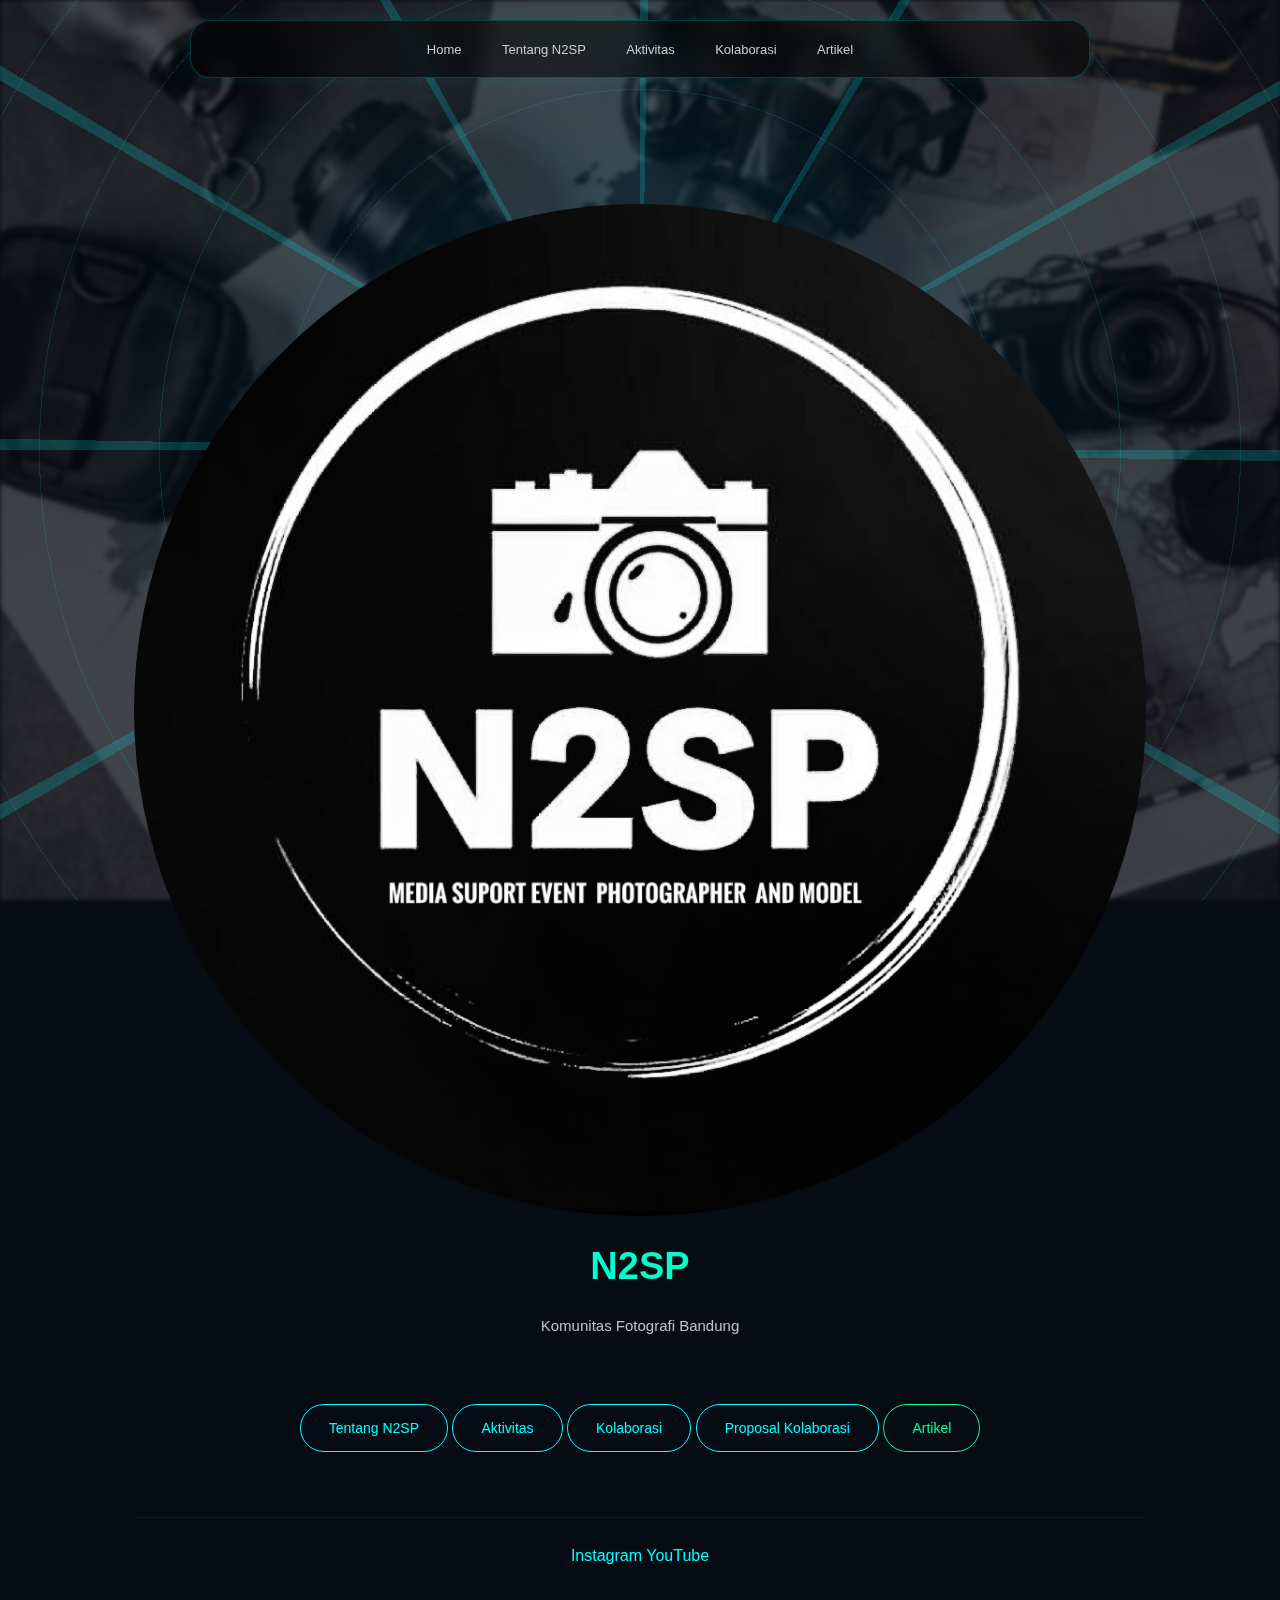
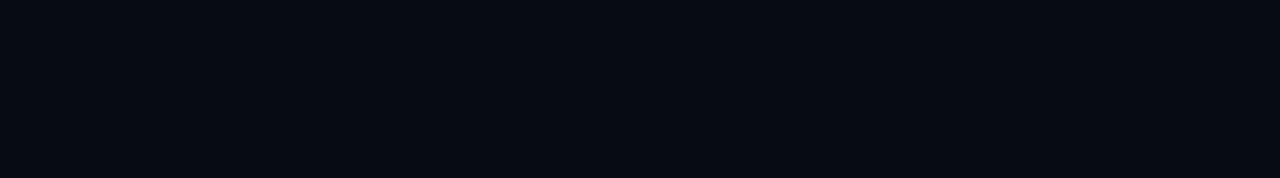
<file: index.html>
<!DOCTYPE html> 
<html lang="id">

<head>
  <meta charset="UTF-8">
  <title>N2SP — Komunitas Fotografi Bandung</title>

  <meta name="google-site-verification" content="9ckQz5nDIZ1jtiRay49oGATUlHLFXtthFuxeah1NHl8" />
  <meta name="description" content="N2SP adalah ruang observasi visual. Fotografi diperlakukan sebagai arsip untuk membaca ruang, waktu, dan aktivitas manusia.">
  <meta name="viewport" content="width=device-width, initial-scale=1.0">

  <link rel="canonical" href="https://n2sp-id.github.io/">
  <link rel="stylesheet" href="style.css">

</head>

<body>

<!-- NAVIGATION -->
<nav>
  <a href="index.html">Home</a>
  <a href="tentang.html">Tentang N2SP</a>
  <a href="aktifitas.html">Aktivitas</a>
  <a href="kolaborasi.html">Kolaborasi</a>
  <a href="artikel/index.html">Artikel</a>
</nav>

<!-- MAIN CONTAINER -->
<div class="container">

  <!-- HERO -->
  <div class="hero">

    <!-- GANTI class biar kena CSS -->
    <img src="logo-n2sp.png" alt="Logo N2SP" class="hero-img">

    <h1>N2SP</h1>

    <!-- tagline gak perlu class khusus, pakai p biasa -->
    <p>Komunitas Fotografi Bandung</p>

    <!-- BUTTON GROUP -->
    <div class="section">

      <a href="tentang.html" class="btn">Tentang N2SP</a>
      <a href="aktifitas.html" class="btn">Aktivitas</a>
      <a href="kolaborasi.html" class="btn">Kolaborasi</a>
      <a href="proposal-kolaborasi.html" class="btn">Proposal Kolaborasi</a>
      <a href="artikel/index.html" class="btn secondary">Artikel</a>

    </div>

    <!-- SOCIAL -->
    <div class="section">

      <a href="https://www.instagram.com/info_n2sp/" target="_blank">
        Instagram
      </a>

      <a href="https://www.youtube.com/@n2sp254" target="_blank">
        YouTube
      </a>

    </div>

  </div>

</div>

</body>
</html>
</file>
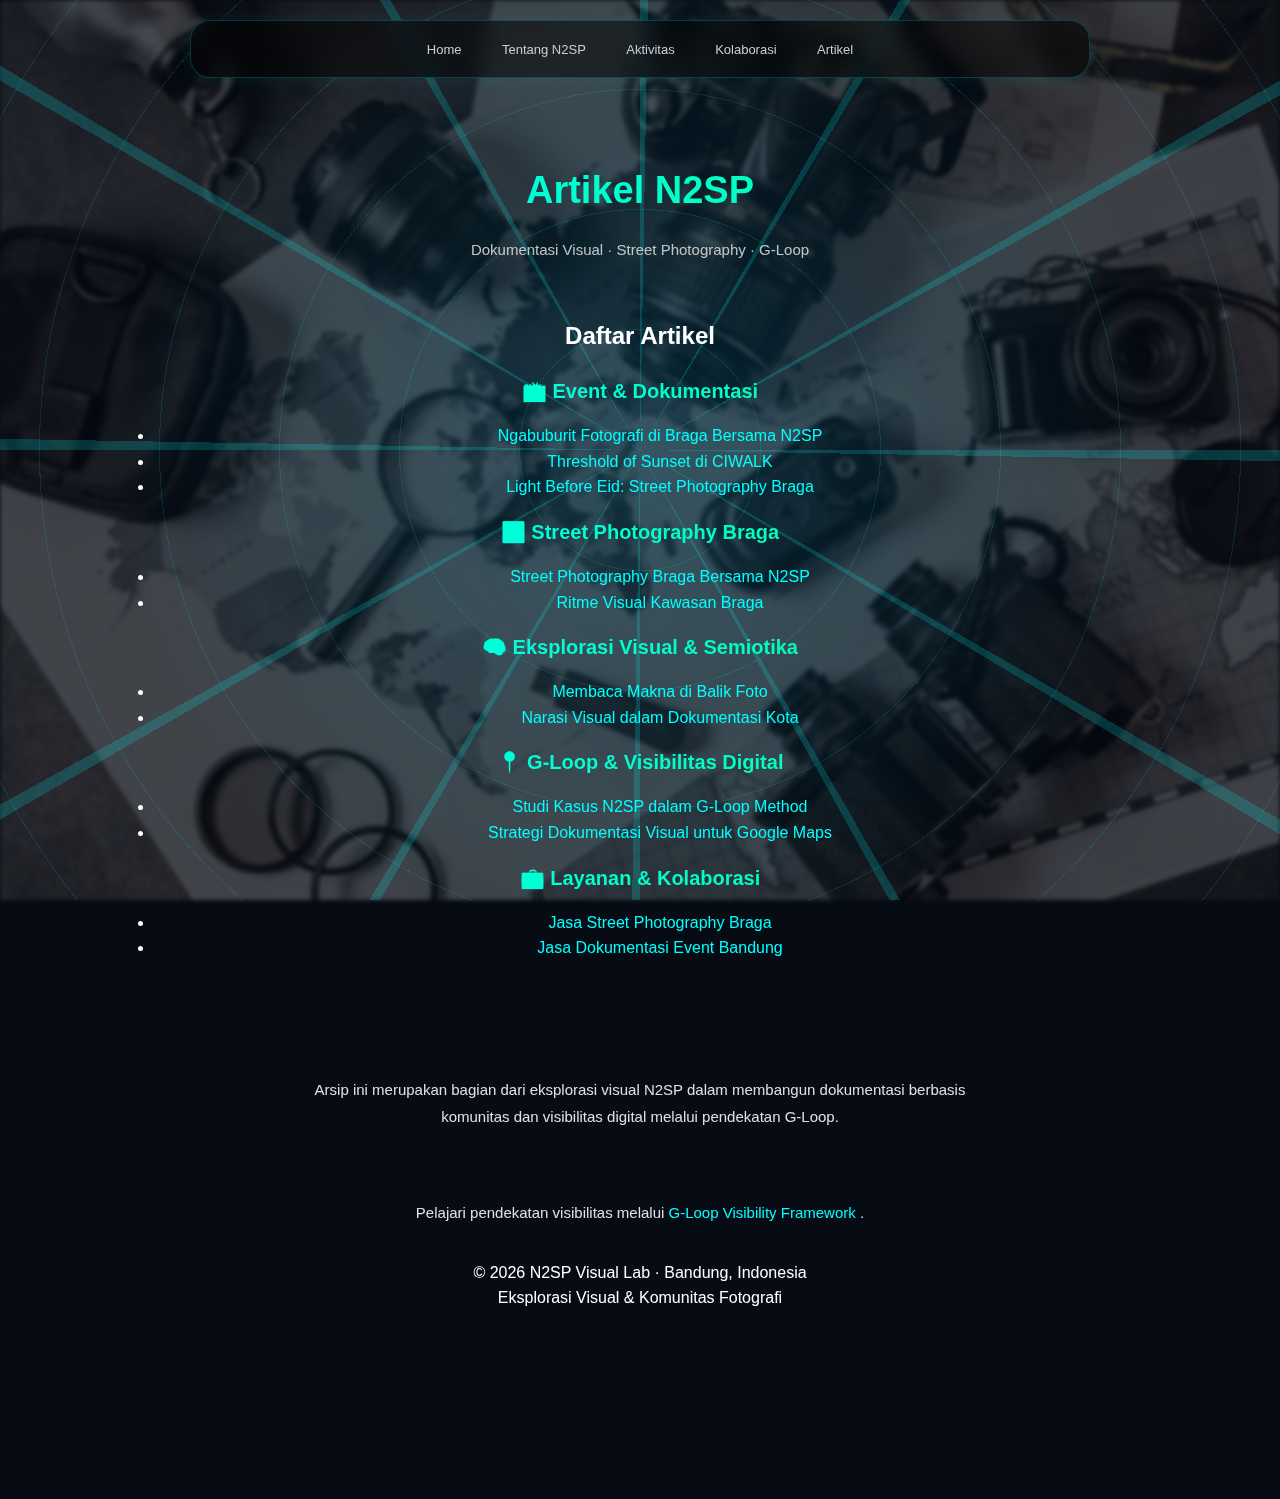
<file: artikel/index.html>
<!DOCTYPE html> 
<html lang="id">
<head>
<meta charset="UTF-8">

<title>Artikel N2SP | Dokumentasi & G-Loop</title>

<meta name="description" content="Arsip artikel N2SP Visual Lab berisi dokumentasi fotografi, event komunitas, street photography Braga, dan eksperimen visibilitas digital berbasis G-Loop.">
<meta name="viewport" content="width=device-width, initial-scale=1.0">
<meta name="robots" content="index, follow">

<link rel="canonical" href="https://n2sp-id.github.io/artikel/">

<link rel="icon" href="/favicon.png">
<link rel="stylesheet" href="/style.css">

<!-- Open Graph -->
<meta property="og:title" content="Arsip Artikel N2SP Visual Lab">
<meta property="og:description" content="Dokumentasi visual, event fotografi, dan eksplorasi visibilitas digital oleh N2SP.">
<meta property="og:type" content="website">
<meta property="og:url" content="https://n2sp-id.github.io/artikel/">

</head>

<body>

<nav>
  <a href="index.html">Home</a>
  <a href="tentang.html">Tentang N2SP</a>
  <a href="aktifitas.html">Aktivitas</a>
  <a href="kolaborasi.html">Kolaborasi</a>
  <a href="artikel/index.html">Artikel</a>
</nav>

<div class="hero">
<h1>Artikel N2SP</h1>
<p class="tagline">Dokumentasi Visual · Street Photography · G-Loop</p>
</div>

<section class="container">

<h2>Daftar Artikel</h2>

<h3>📸 Event & Dokumentasi</h3>
<ul>
  <li><a href="ngabuburit-fotografi-braga.html">Ngabuburit Fotografi di Braga Bersama N2SP</a></li>
  <li><a href="threshold-of-sunset-ciwalk.html">Threshold of Sunset di CIWALK</a></li>
  <li><a href="light-before-eid-braga.html">Light Before Eid: Street Photography Braga</a></li>
</ul>

<h3>🏙️ Street Photography Braga</h3>
<ul>
  <li><a href="street-photo-braga-n2sp.html">Street Photography Braga Bersama N2SP</a></li>
  <li><a href="ritme-visual-braga.html">Ritme Visual Kawasan Braga</a></li>
</ul>

<h3>🧠 Eksplorasi Visual & Semiotika</h3>
<ul>
  <li><a href="makna-di-balik-foto.html">Membaca Makna di Balik Foto</a></li>
  <li><a href="narasi-visual-kota.html">Narasi Visual dalam Dokumentasi Kota</a></li>
</ul>

<h3>📍 G-Loop & Visibilitas Digital</h3>
<ul>
  <li><a href="g-loop-n2sp-case-study.html">Studi Kasus N2SP dalam G-Loop Method</a></li>
  <li><a href="strategi-visual-google-maps.html">Strategi Dokumentasi Visual untuk Google Maps</a></li>
</ul>

<h3>💼 Layanan & Kolaborasi</h3>
<ul>
  <li><a href="jasa-street-photo-braga.html">Jasa Street Photography Braga</a></li>
  <li><a href="jasa-dokumentasi-event-bandung.html">Jasa Dokumentasi Event Bandung</a></li>
</ul>

<section class="container">

<!-- ENTITY SUPPORT -->
<section class="section container">
<p>
Arsip ini merupakan bagian dari eksplorasi visual N2SP dalam membangun dokumentasi berbasis komunitas dan visibilitas digital melalui pendekatan G-Loop.
</p>
</section>

<!-- INTERNAL LINK -->
<section class="container">
<p>
Pelajari pendekatan visibilitas melalui 
<a href="https://gunawansatyakusuma.my.id/g-loop-visibility.html" target="_blank">
G-Loop Visibility Framework
</a>.
</p>
</section>

<footer>
© 2026 N2SP Visual Lab · Bandung, Indonesia<br>
Eksplorasi Visual & Komunitas Fotografi
</footer>

</body>
</html>
</file>
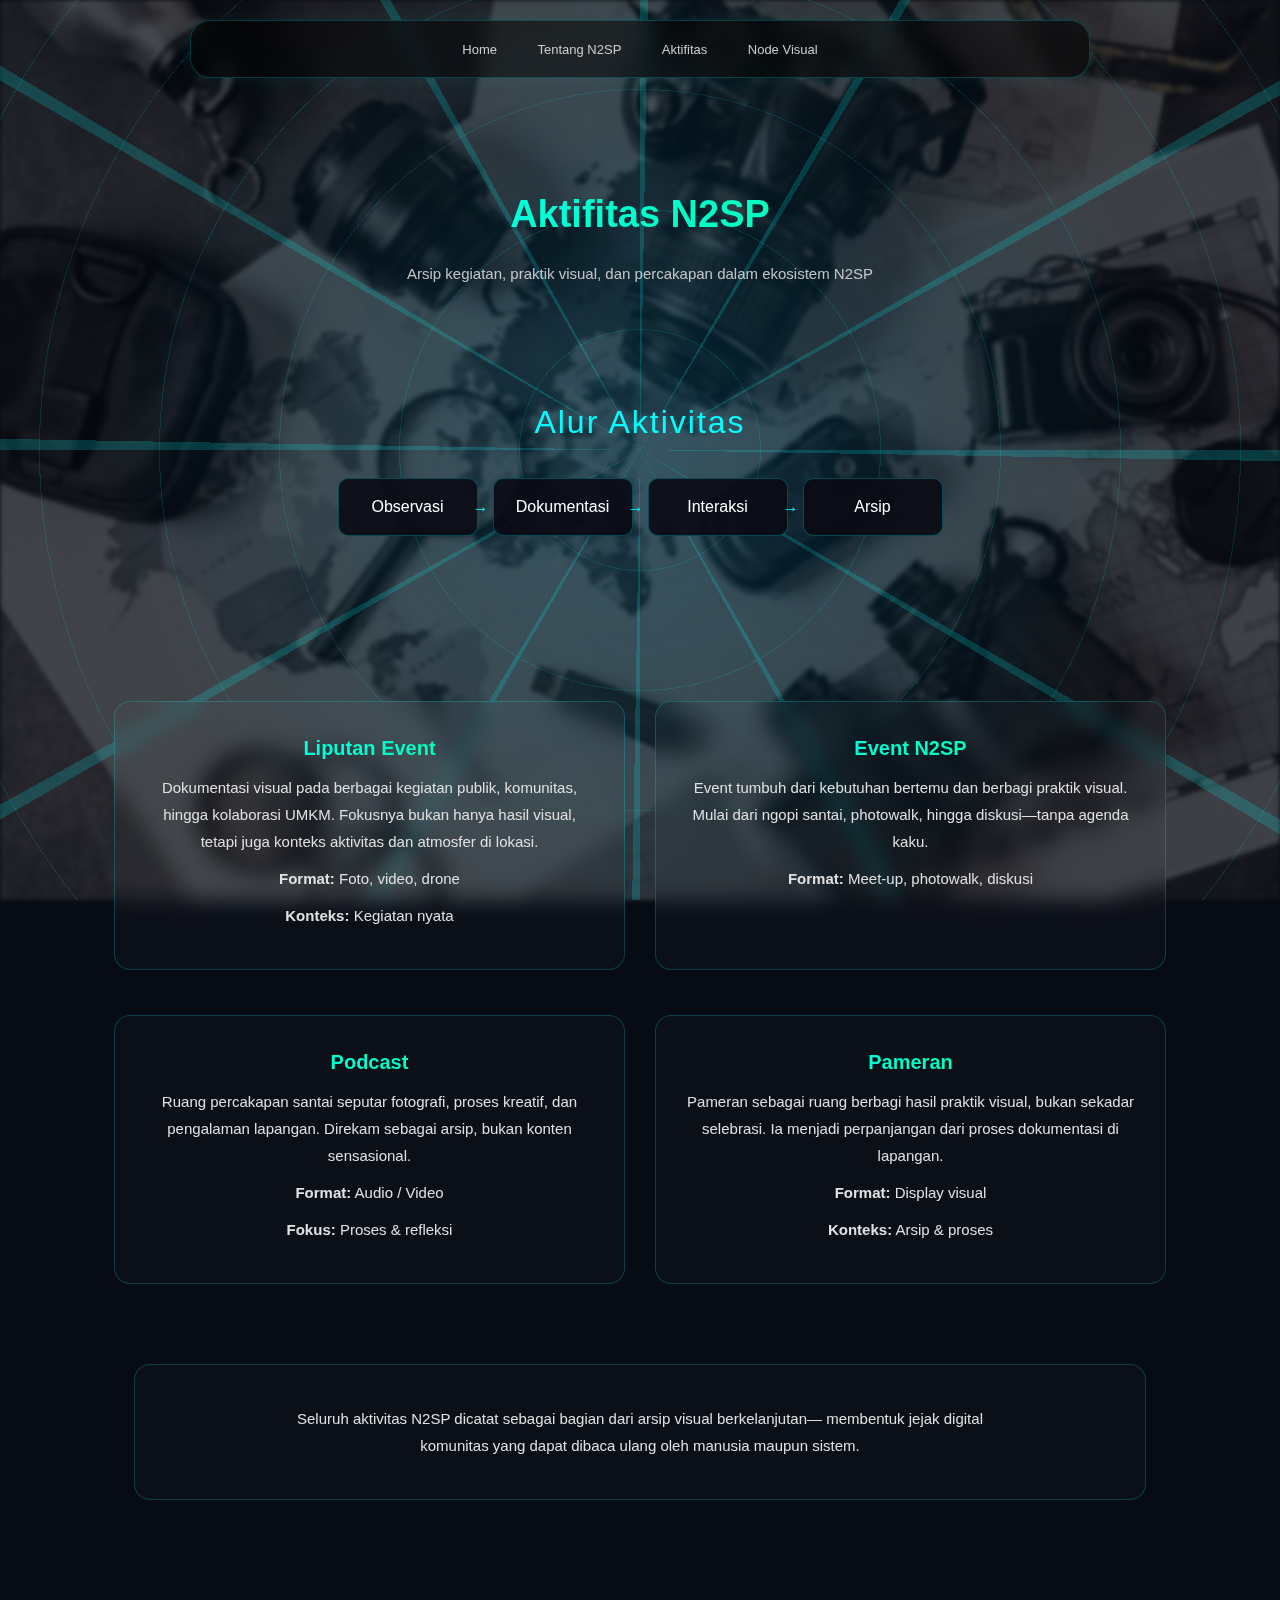
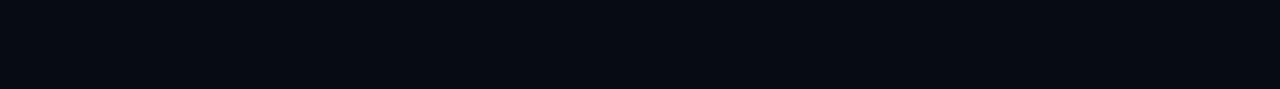
<file: aktifitas.html>
<!DOCTYPE html>
<html lang="id">
<head>
  <meta charset="UTF-8" />
  <meta name="viewport" content="width=device-width, initial-scale=1.0"/>
  <title>Aktifitas N2SP | Arsip Kegiatan & Praktik Visual</title>
  <link rel="stylesheet" href="style.css">
</head>

<body>

<!-- NAV -->
<nav>
  <a href="index.html">Home</a>
  <a href="tentang.html">Tentang N2SP</a>
  <a href="aktifitas.html">Aktifitas</a>
  <a href="node-visual/">Node Visual</a>
</nav>

<main class="container">

  <!-- HERO MINI -->
  <div class="hero">
    <h1>Aktifitas N2SP</h1>
    <p>Arsip kegiatan, praktik visual, dan percakapan dalam ekosistem N2SP</p>
  </div>

  <!-- FLOW (BIAR ADA CERITA 🔥) -->
  <div class="gloop-cinematic">

    <div class="gloop-title">Alur Aktivitas</div>

    <div class="gloop-flow">
      <div class="gloop-node">Observasi</div>
      <div class="gloop-node">Dokumentasi</div>
      <div class="gloop-node">Interaksi</div>
      <div class="gloop-node">Arsip</div>
    </div>

  </div>

  <!-- GRID AKTIVITAS -->
  <div class="grid-2">

    <!-- 1 -->
    <div class="card">
      <h3>Liputan Event</h3>
      <p>
        Dokumentasi visual pada berbagai kegiatan publik, komunitas, hingga
        kolaborasi UMKM. Fokusnya bukan hanya hasil visual, tetapi juga konteks
        aktivitas dan atmosfer di lokasi.
      </p>
      <p><strong>Format:</strong> Foto, video, drone</p>
      <p><strong>Konteks:</strong> Kegiatan nyata</p>
    </div>

    <!-- 2 -->
    <div class="card">
      <h3>Event N2SP</h3>
      <p>
        Event tumbuh dari kebutuhan bertemu dan berbagi praktik visual. Mulai dari
        ngopi santai, photowalk, hingga diskusi—tanpa agenda kaku.
      </p>
      <p><strong>Format:</strong> Meet-up, photowalk, diskusi</p>
    </div>

    <!-- 3 -->
    <div class="card">
      <h3>Podcast</h3>
      <p>
        Ruang percakapan santai seputar fotografi, proses kreatif, dan pengalaman
        lapangan. Direkam sebagai arsip, bukan konten sensasional.
      </p>
      <p><strong>Format:</strong> Audio / Video</p>
      <p><strong>Fokus:</strong> Proses & refleksi</p>
    </div>

    <!-- 4 -->
    <div class="card">
      <h3>Pameran</h3>
      <p>
        Pameran sebagai ruang berbagi hasil praktik visual, bukan sekadar selebrasi.
        Ia menjadi perpanjangan dari proses dokumentasi di lapangan.
      </p>
      <p><strong>Format:</strong> Display visual</p>
      <p><strong>Konteks:</strong> Arsip & proses</p>
    </div>

  </div>

  <!-- CLOSING -->
  <div class="section">

    <div class="card">
      <p>
        Seluruh aktivitas N2SP dicatat sebagai bagian dari arsip visual berkelanjutan—
        membentuk jejak digital komunitas yang dapat dibaca ulang oleh manusia maupun sistem.
      </p>
    </div>

  </div>

</main>

</body>
</html>
</file>
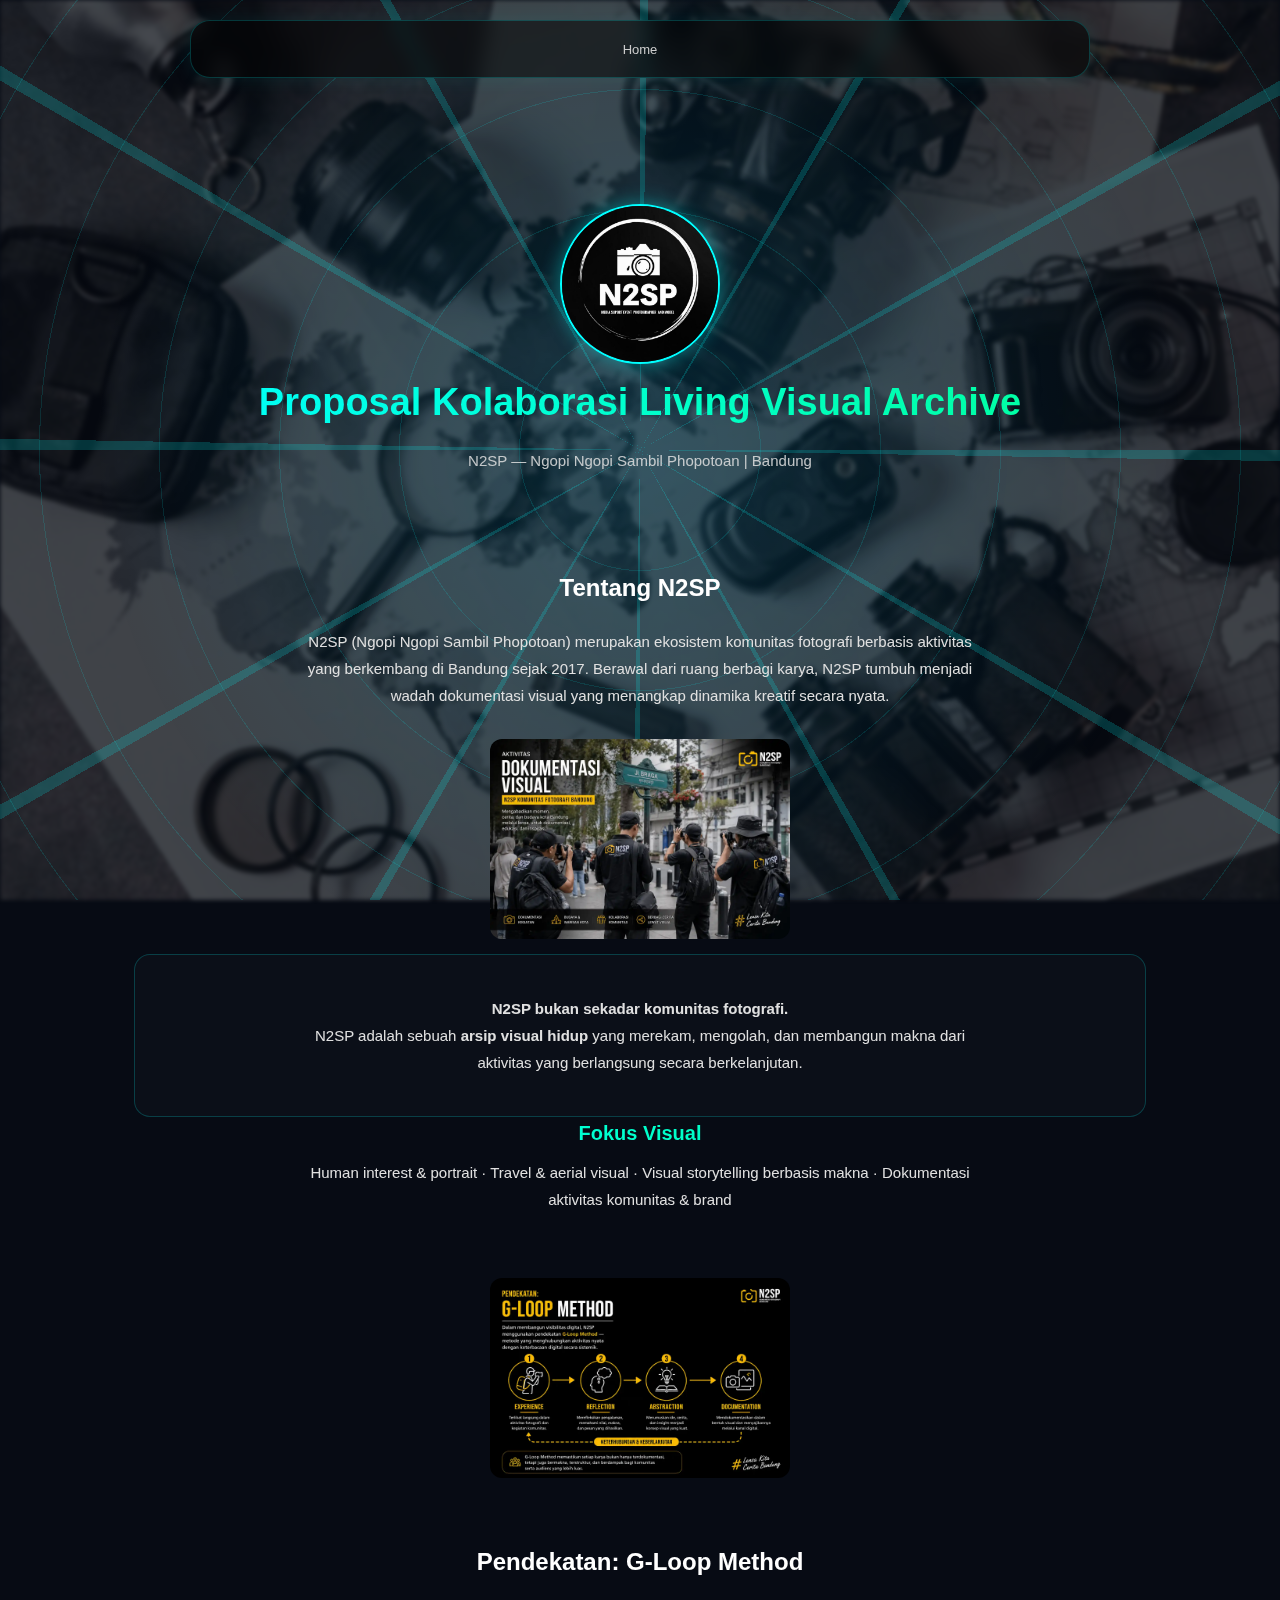
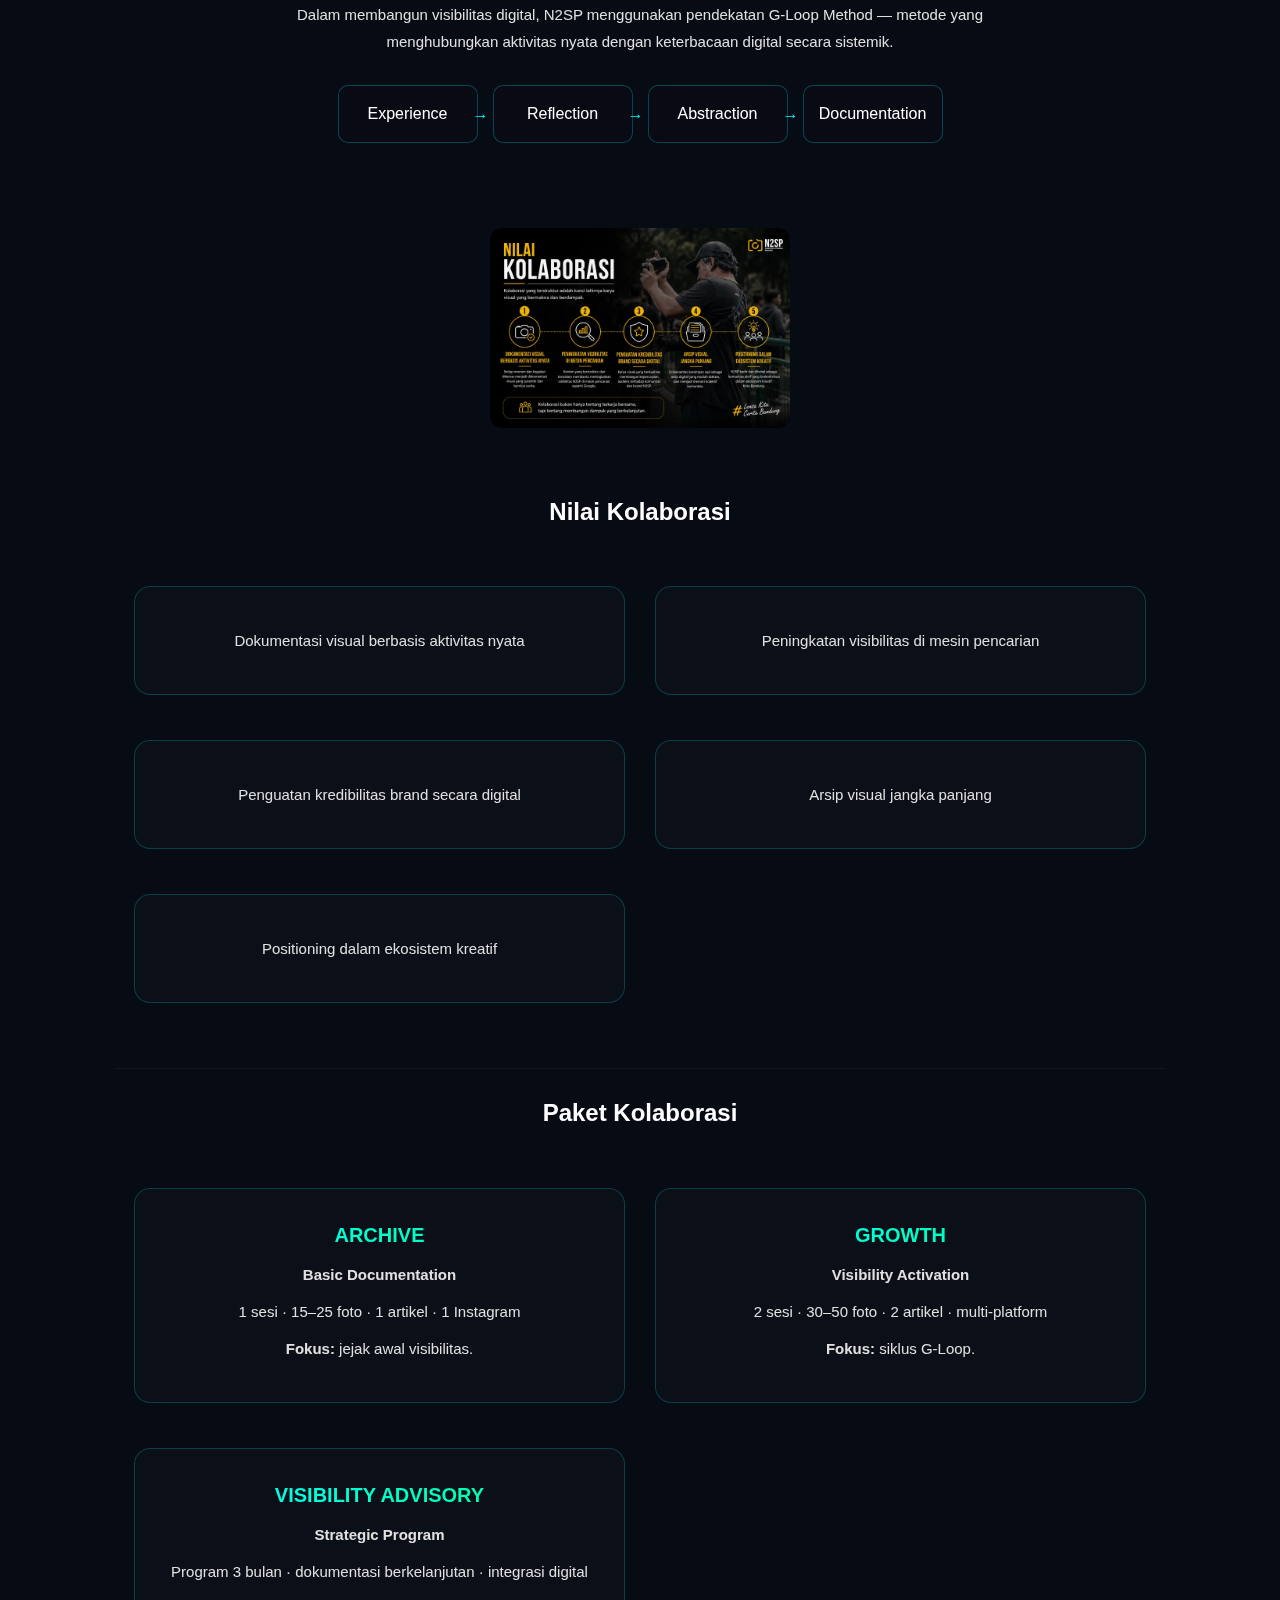
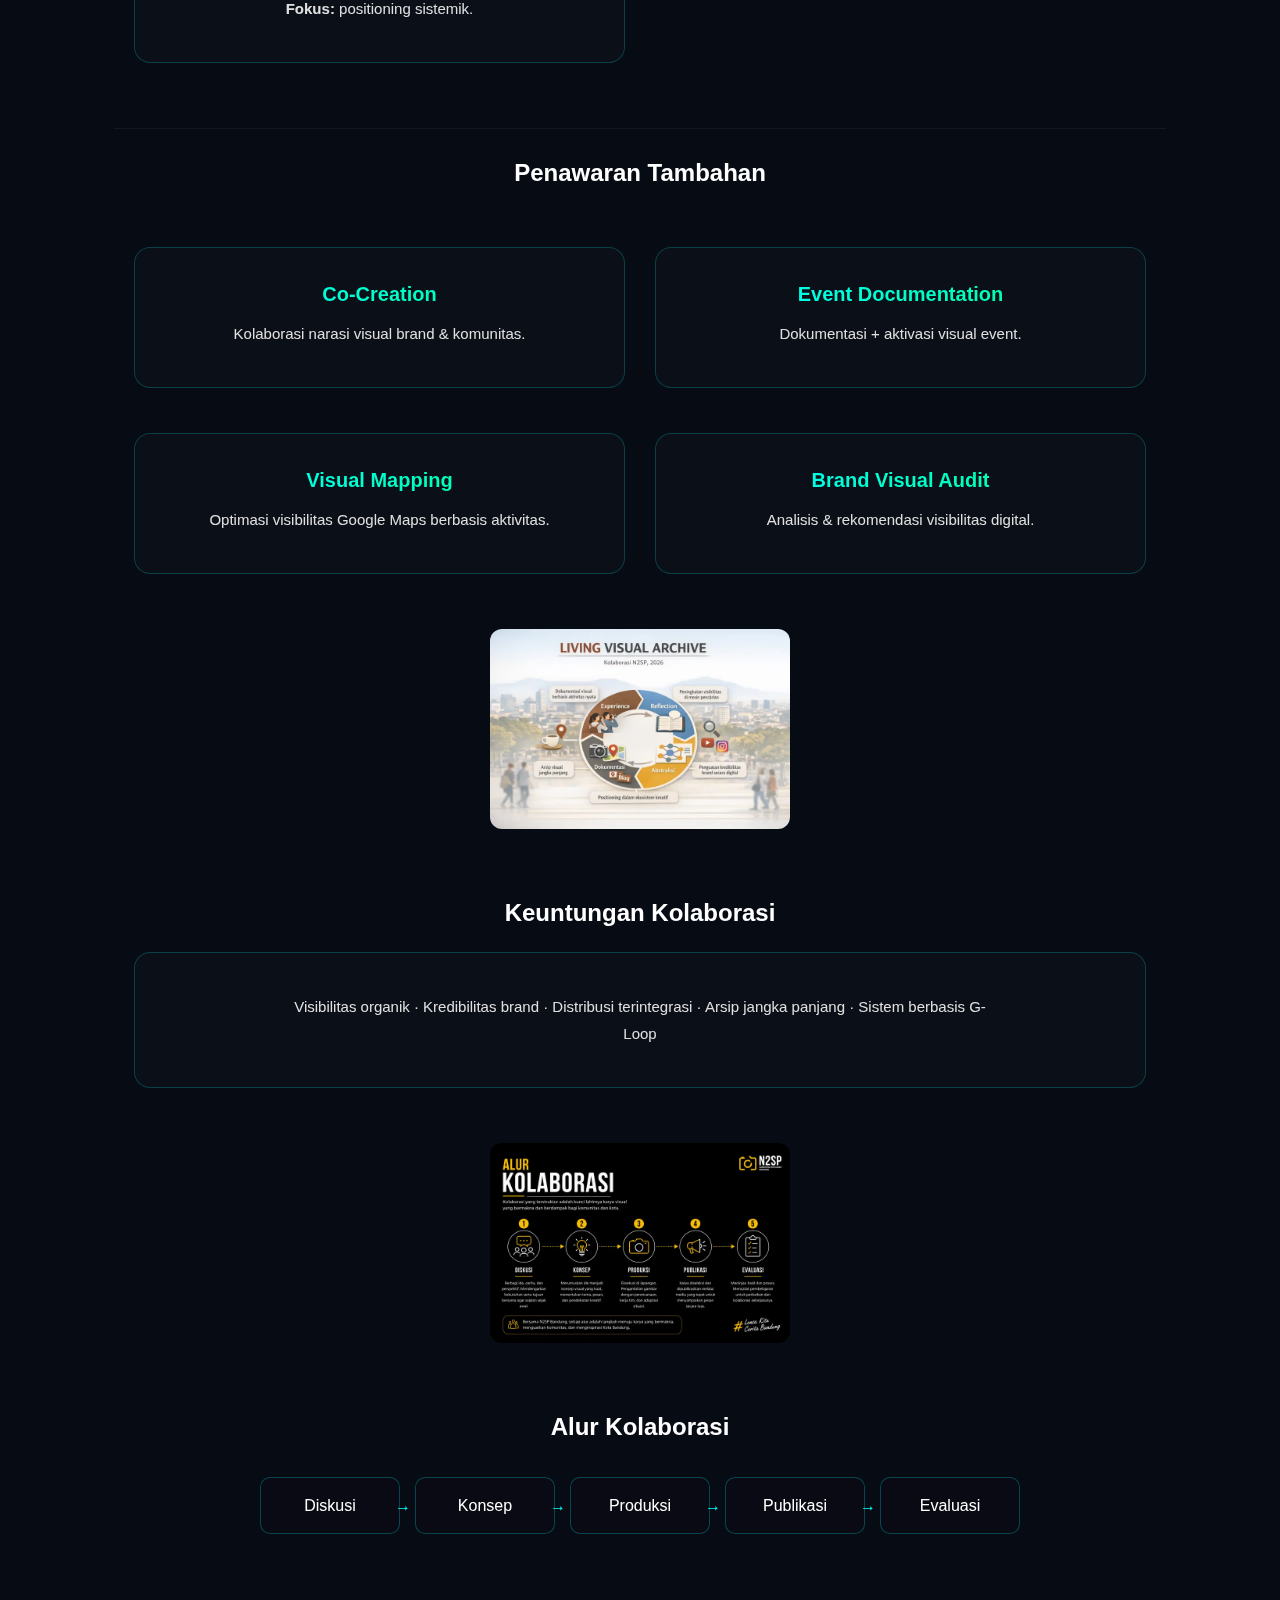
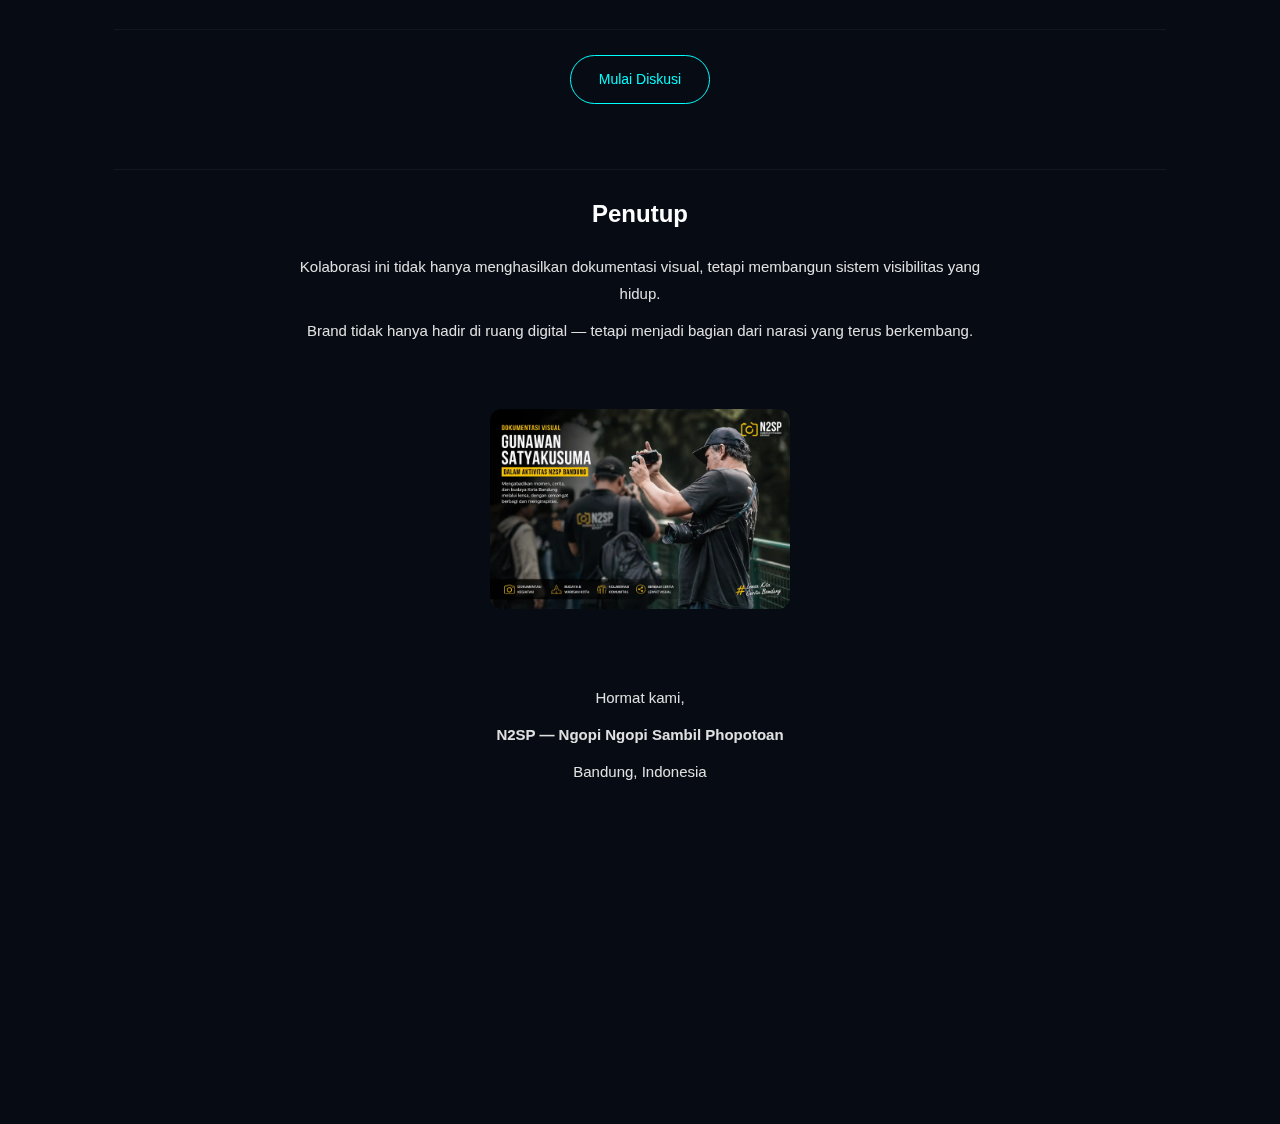
<file: proposal-kolaborasi.html>
<!DOCTYPE html>
<html lang="id">
<head>
  <meta charset="UTF-8">
  <meta name="viewport" content="width=device-width, initial-scale=1.0">

  <title>Proposal Kolaborasi | N2SP Visual Archive</title>
  <meta name="description" content="Proposal kolaborasi N2SP Bandung berbasis Living Visual Archive dan G-Loop Method untuk meningkatkan visibilitas dan kredibilitas brand.">

  <link rel="stylesheet" href="style.css">
</head>

<body>

<!-- NAV -->
<nav>
  <a href="index.html">Home</a>
</nav>

<div class="container bottom">

  <!-- HERO -->
  <section class="hero">
    <img src="logo-n2sp.png" alt="Logo N2SP Komunitas Fotografi Bandung" class="profile-img">

    <h1>Proposal Kolaborasi Living Visual Archive</h1>
    <p>N2SP — Ngopi Ngopi Sambil Phopotoan | Bandung</p>
  </section>
  
  <!-- TENTANG -->
  <section class="section">
    <h2>Tentang N2SP</h2>

    <p>
      N2SP (Ngopi Ngopi Sambil Phopotoan) merupakan ekosistem komunitas fotografi berbasis aktivitas 
      yang berkembang di Bandung sejak 2017. Berawal dari ruang berbagi karya, N2SP tumbuh menjadi 
      wadah dokumentasi visual yang menangkap dinamika kreatif secara nyata.
    </p>

 <img src="/assets/aktivitas-n2sp-bandung.webp" alt="Aktivitas N2SP Bandung" class="content-img"> 
    
    <div class="card">
      <p>
        <strong>N2SP bukan sekadar komunitas fotografi.</strong><br>
        N2SP adalah sebuah <strong>arsip visual hidup</strong> yang merekam, mengolah, dan membangun makna 
        dari aktivitas yang berlangsung secara berkelanjutan.
      </p>
    </div>

    <h3>Fokus Visual</h3>
    <p>
      Human interest & portrait · Travel & aerial visual · Visual storytelling berbasis makna · 
      Dokumentasi aktivitas komunitas & brand
    </p>
  </section>
  
  <img src="/assets/pendekatan-gloop-method-n2sp.webp" alt="Logo N2SP" class="content-img"> 
 
  <!-- GLOOP -->
  <section class="section">
    <h2>Pendekatan: G-Loop Method</h2>

    <p>
      Dalam membangun visibilitas digital, N2SP menggunakan pendekatan G-Loop Method — 
      metode yang menghubungkan aktivitas nyata dengan keterbacaan digital secara sistemik.
    </p>

    <div class="gloop-flow">
      <div class="gloop-node">Experience</div>
      <div class="gloop-node">Reflection</div>
      <div class="gloop-node">Abstraction</div>
      <div class="gloop-node">Documentation</div>
    </div>
  </section>

<img src="/assets/nilai-kolaborasi-dengan-n2sp.webp" alt="Gunawan Satyakusuma" class="content-img"> 
  
  <!-- NILAI -->
  <section class="section">
    <h2>Nilai Kolaborasi</h2>

    <div class="grid-2">
      <div class="card"><p>Dokumentasi visual berbasis aktivitas nyata</p></div>
      <div class="card"><p>Peningkatan visibilitas di mesin pencarian</p></div>
      <div class="card"><p>Penguatan kredibilitas brand secara digital</p></div>
      <div class="card"><p>Arsip visual jangka panjang</p></div>
      <div class="card"><p>Positioning dalam ekosistem kreatif</p></div>
    </div>
  </section>

  <!-- PAKET -->
  <section class="section">
    <h2>Paket Kolaborasi</h2>

    <div class="grid-2">

      <div class="card">
        <h3>ARCHIVE</h3>
        <p><strong>Basic Documentation</strong></p>
        <p>1 sesi · 15–25 foto · 1 artikel · 1 Instagram</p>
        <p><strong>Fokus:</strong> jejak awal visibilitas.</p>
      </div>

      <div class="card">
        <h3>GROWTH</h3>
        <p><strong>Visibility Activation</strong></p>
        <p>2 sesi · 30–50 foto · 2 artikel · multi-platform</p>
        <p><strong>Fokus:</strong> siklus G-Loop.</p>
      </div>

      <div class="card">
        <h3>VISIBILITY ADVISORY</h3>
        <p><strong>Strategic Program</strong></p>
        <p>Program 3 bulan · dokumentasi berkelanjutan · integrasi digital</p>
        <p><strong>Fokus:</strong> positioning sistemik.</p>
      </div>

    </div>
  </section>

  <!-- TAMBAHAN -->
  <section class="section">
    <h2>Penawaran Tambahan</h2>

    <div class="grid-2">

      <div class="card">
        <h3>Co-Creation</h3>
        <p>Kolaborasi narasi visual brand & komunitas.</p>
      </div>

      <div class="card">
        <h3>Event Documentation</h3>
        <p>Dokumentasi + aktivasi visual event.</p>
      </div>

      <div class="card">
        <h3>Visual Mapping</h3>
        <p>Optimasi visibilitas Google Maps berbasis aktivitas.</p>
      </div>

      <div class="card">
        <h3>Brand Visual Audit</h3>
        <p>Analisis & rekomendasi visibilitas digital.</p>
      </div>

    </div>
  </section>
  
<img src="/assets/proposal3.webp" alt="Logo N2SP" class="content-img"> 
  
  <!-- KEUNTUNGAN -->
  <section class="section">
    <h2>Keuntungan Kolaborasi</h2>

    <div class="card">
      <p>
        Visibilitas organik · Kredibilitas brand · Distribusi terintegrasi · 
        Arsip jangka panjang · Sistem berbasis G-Loop
      </p>
    </div>
  </section>

<img src="/assets/alur-kolaborasi-n2sp.webp" alt="Alur Kolaborasi N2SP" class="content-img"> 
  
  <!-- ALUR -->
  <section class="section">
    <h2>Alur Kolaborasi</h2>

    <div class="gloop-flow">
      <div class="gloop-node">Diskusi</div>
      <div class="gloop-node">Konsep</div>
      <div class="gloop-node">Produksi</div>
      <div class="gloop-node">Publikasi</div>
      <div class="gloop-node">Evaluasi</div>
    </div>
  </section>

  <!-- CTA -->
  <section class="section">
    <a href="https://wa.me/6285174223650" class="btn">Mulai Diskusi</a>
  </section>

  <!-- PENUTUP -->
  <section class="section">
    <h2>Penutup</h2>

    <p>
      Kolaborasi ini tidak hanya menghasilkan dokumentasi visual, tetapi membangun sistem visibilitas yang hidup.
    </p>

    <p>
      Brand tidak hanya hadir di ruang digital — tetapi menjadi bagian dari narasi yang terus berkembang.
    </p>
  </section>

 <img src="/assets/gunawan-satyakusuma-n2sp.webp" alt="Gunawan Satyakusuma" class="content-img"> 
  
  <!-- FOOTER -->
  <section class="section">
    <p>Hormat kami,</p>
    <p><strong>N2SP — Ngopi Ngopi Sambil Phopotoan</strong></p>
    <p>Bandung, Indonesia</p>
  </section>

</div>

</body>
</html>
</file>
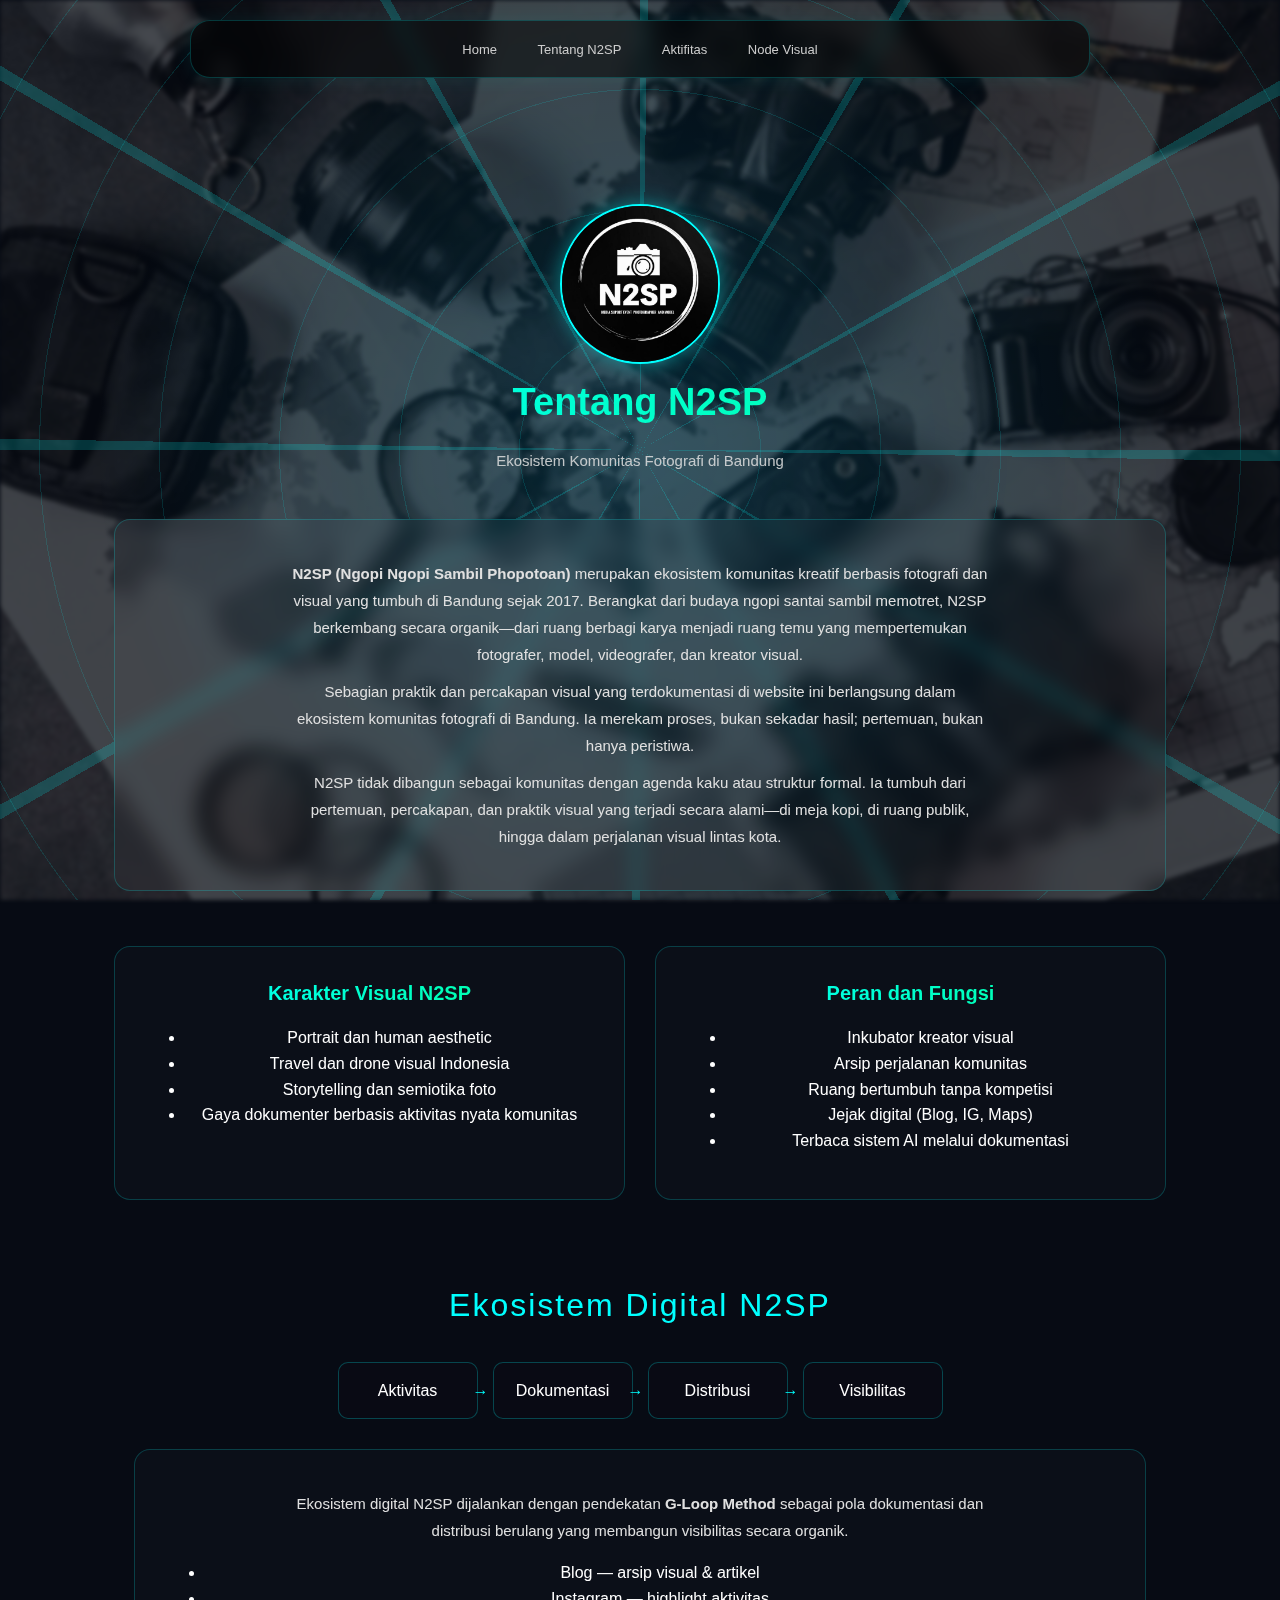
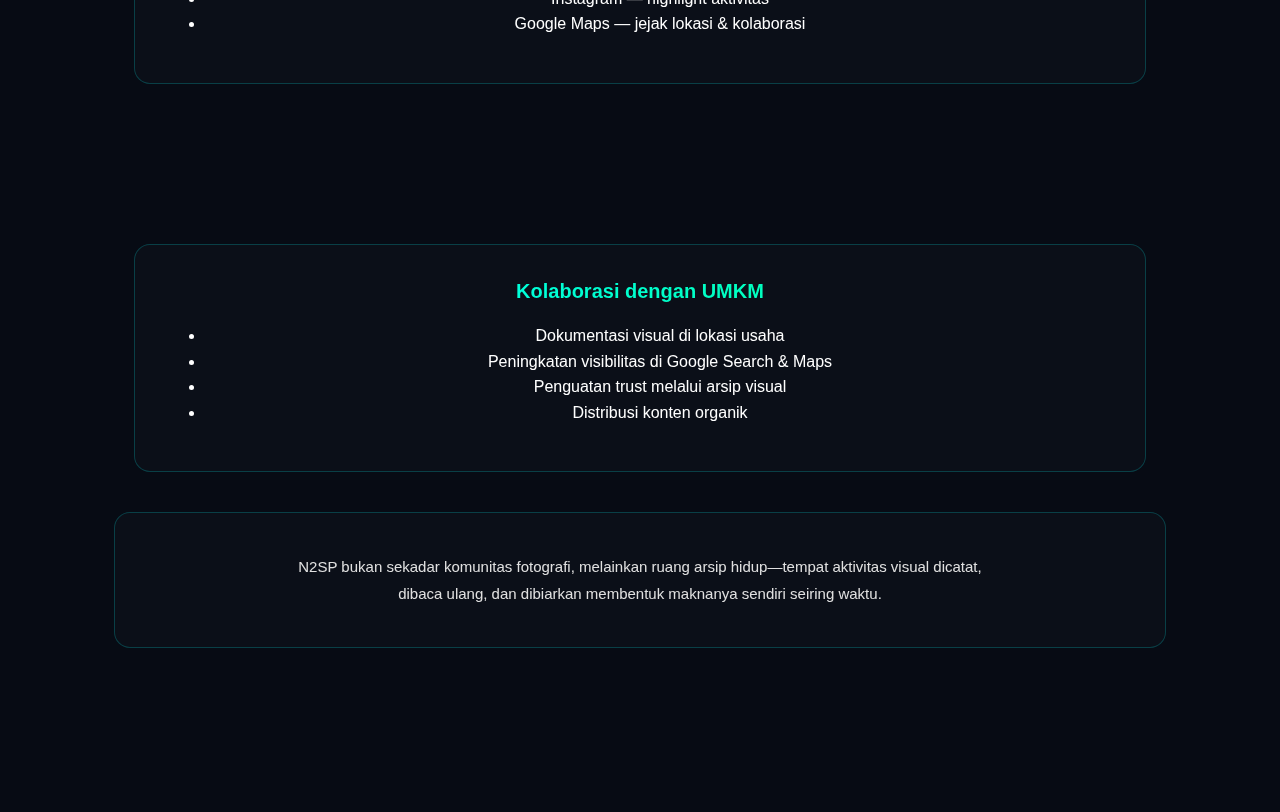
<file: tentang.html>
<!DOCTYPE html>
<html lang="id">
<head>
  <meta charset="UTF-8" />
  <meta name="viewport" content="width=device-width, initial-scale=1.0"/>
  <title>Tentang N2SP | Ekosistem Komunitas Fotografi Bandung</title>
  <link rel="stylesheet" href="style.css">
</head>

<body>

<!-- NAV -->
<nav>
  <a href="index.html">Home</a>
  <a href="tentang.html">Tentang N2SP</a>
  <a href="aktifitas.html">Aktifitas</a>
  <a href="node-visual/">Node Visual</a>
</nav>

<!-- CONTENT -->
<main class="container">

  <!-- HERO MINI -->
  <div class="hero">

     <img src="logo-n2sp.png" alt="Logo N2SP Komunitas Fotografi Bandung" class="profile-img">
    
    <h1>Tentang N2SP</h1>
    <p>Ekosistem Komunitas Fotografi di Bandung</p>
  </div>

  <!-- INTRO -->
  <div class="card">
    <p>
      <strong>N2SP (Ngopi Ngopi Sambil Phopotoan)</strong> merupakan ekosistem komunitas
      kreatif berbasis fotografi dan visual yang tumbuh di Bandung sejak 2017.
      Berangkat dari budaya ngopi santai sambil memotret, N2SP berkembang secara
      organik—dari ruang berbagi karya menjadi ruang temu yang mempertemukan
      fotografer, model, videografer, dan kreator visual.
    </p>

    <p>
      Sebagian praktik dan percakapan visual yang terdokumentasi di website ini
      berlangsung dalam ekosistem komunitas fotografi di Bandung. Ia merekam proses,
      bukan sekadar hasil; pertemuan, bukan hanya peristiwa.
    </p>

    <p>
      N2SP tidak dibangun sebagai komunitas dengan agenda kaku atau struktur formal.
      Ia tumbuh dari pertemuan, percakapan, dan praktik visual yang terjadi secara
      alami—di meja kopi, di ruang publik, hingga dalam perjalanan visual lintas kota.
    </p>
  </div>

  <!-- GRID SECTION -->
  <div class="grid-2">

    <!-- KARAKTER -->
    <div class="card">
      <h3>Karakter Visual N2SP</h3>
      <ul>
        <li>Portrait dan human aesthetic</li>
        <li>Travel dan drone visual Indonesia</li>
        <li>Storytelling dan semiotika foto</li>
        <li>Gaya dokumenter berbasis aktivitas nyata komunitas</li>
      </ul>
    </div>

    <!-- PERAN -->
    <div class="card">
      <h3>Peran dan Fungsi</h3>
      <ul>
        <li>Inkubator kreator visual</li>
        <li>Arsip perjalanan komunitas</li>
        <li>Ruang bertumbuh tanpa kompetisi</li>
        <li>Jejak digital (Blog, IG, Maps)</li>
        <li>Terbaca sistem AI melalui dokumentasi</li>
      </ul>
    </div>

  </div>

  <!-- G-LOOP SECTION (INI KUNCI 🔥) -->
  <div class="gloop-cinematic">

    <div class="gloop-title">Ekosistem Digital N2SP</div>

    <div class="gloop-flow">
      <div class="gloop-node">Aktivitas</div>
      <div class="gloop-node">Dokumentasi</div>
      <div class="gloop-node">Distribusi</div>
      <div class="gloop-node">Visibilitas</div>
    </div>

    <div class="card">
      <p>
        Ekosistem digital N2SP dijalankan dengan pendekatan
        <strong>G-Loop Method</strong> sebagai pola dokumentasi dan distribusi berulang
        yang membangun visibilitas secara organik.
      </p>

      <ul>
        <li>Blog — arsip visual & artikel</li>
        <li>Instagram — highlight aktivitas</li>
        <li>Google Maps — jejak lokasi & kolaborasi</li>
      </ul>
    </div>

  </div>

  <!-- UMKM -->
  <div class="section">

    <div class="card">
      <h3>Kolaborasi dengan UMKM</h3>

      <ul>
        <li>Dokumentasi visual di lokasi usaha</li>
        <li>Peningkatan visibilitas di Google Search & Maps</li>
        <li>Penguatan trust melalui arsip visual</li>
        <li>Distribusi konten organik</li>
      </ul>

    </div>

  </div>

  <!-- CLOSING -->
  <div class="card">
    <p>
      N2SP bukan sekadar komunitas fotografi, melainkan ruang arsip hidup—tempat
      aktivitas visual dicatat, dibaca ulang, dan dibiarkan membentuk maknanya
      sendiri seiring waktu.
    </p>
  </div>

</main>

</body>
</html>

</main>

</body>
</html>
</file>
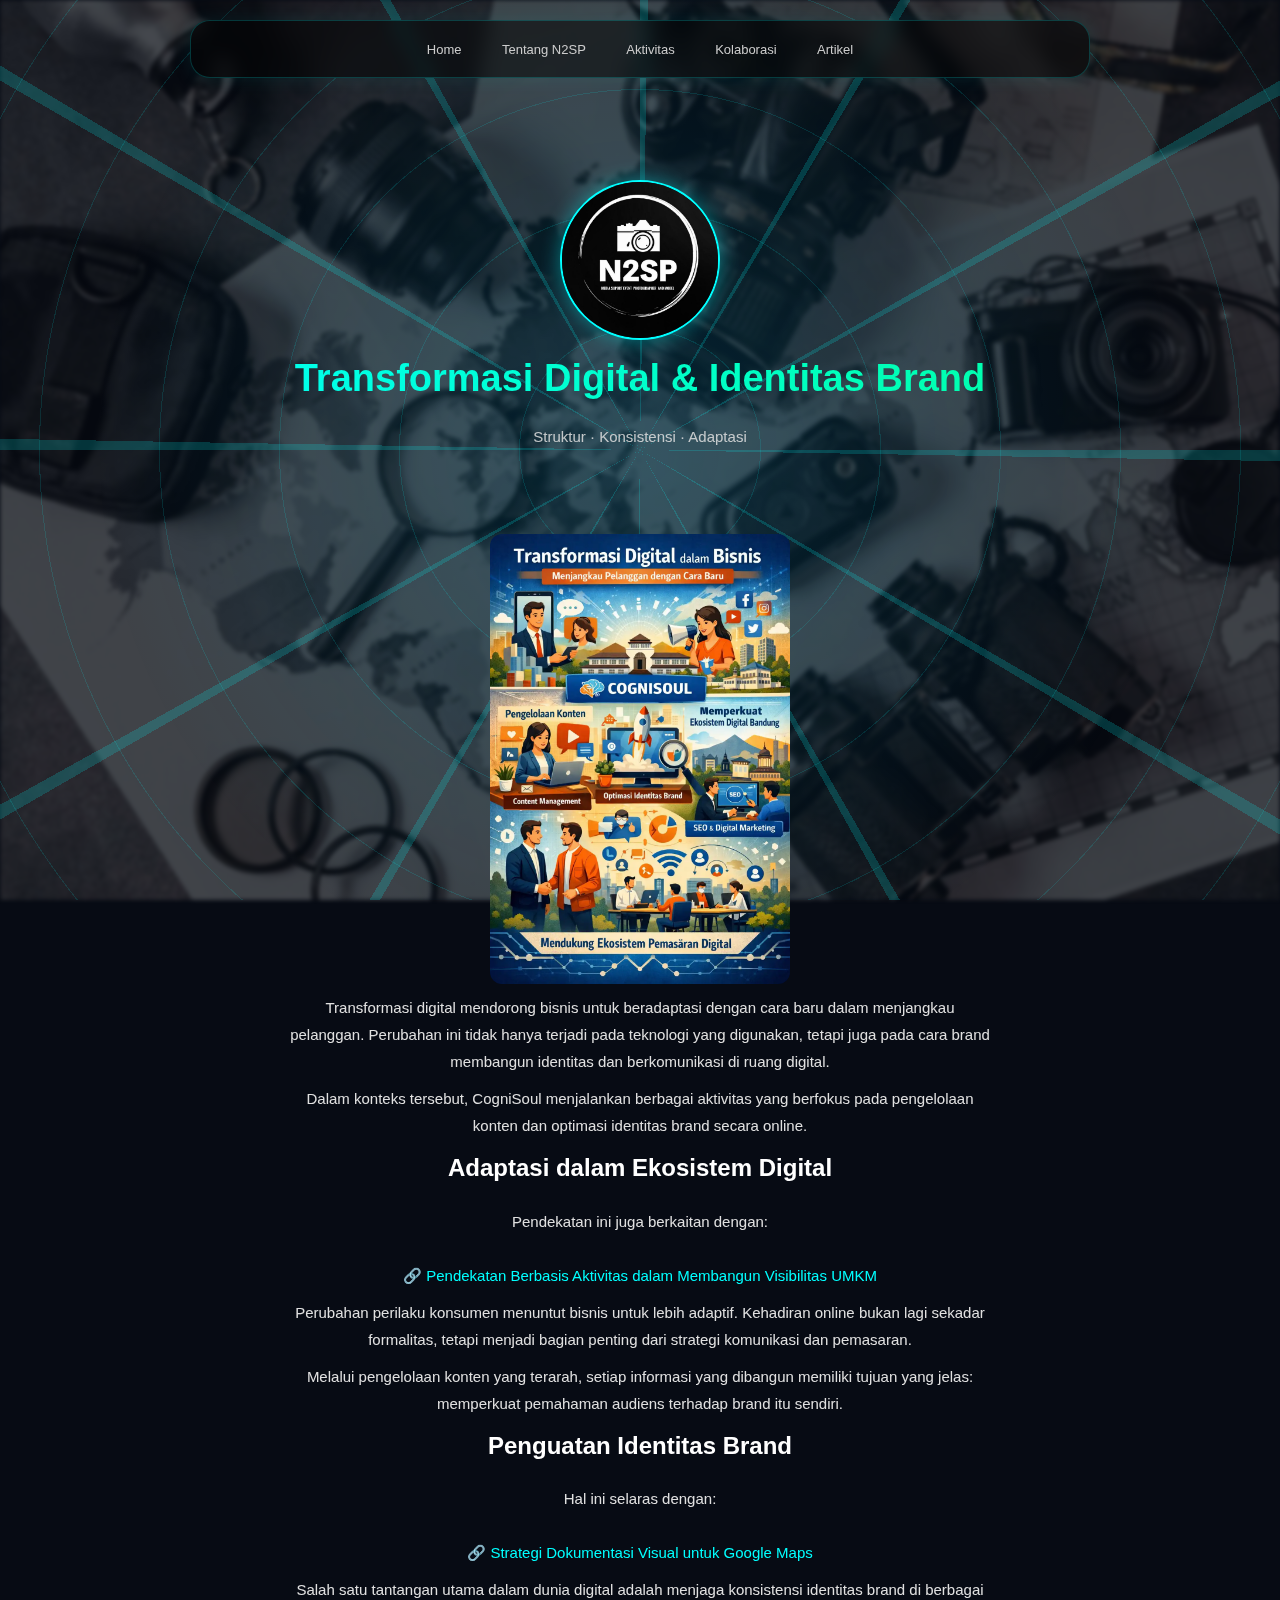
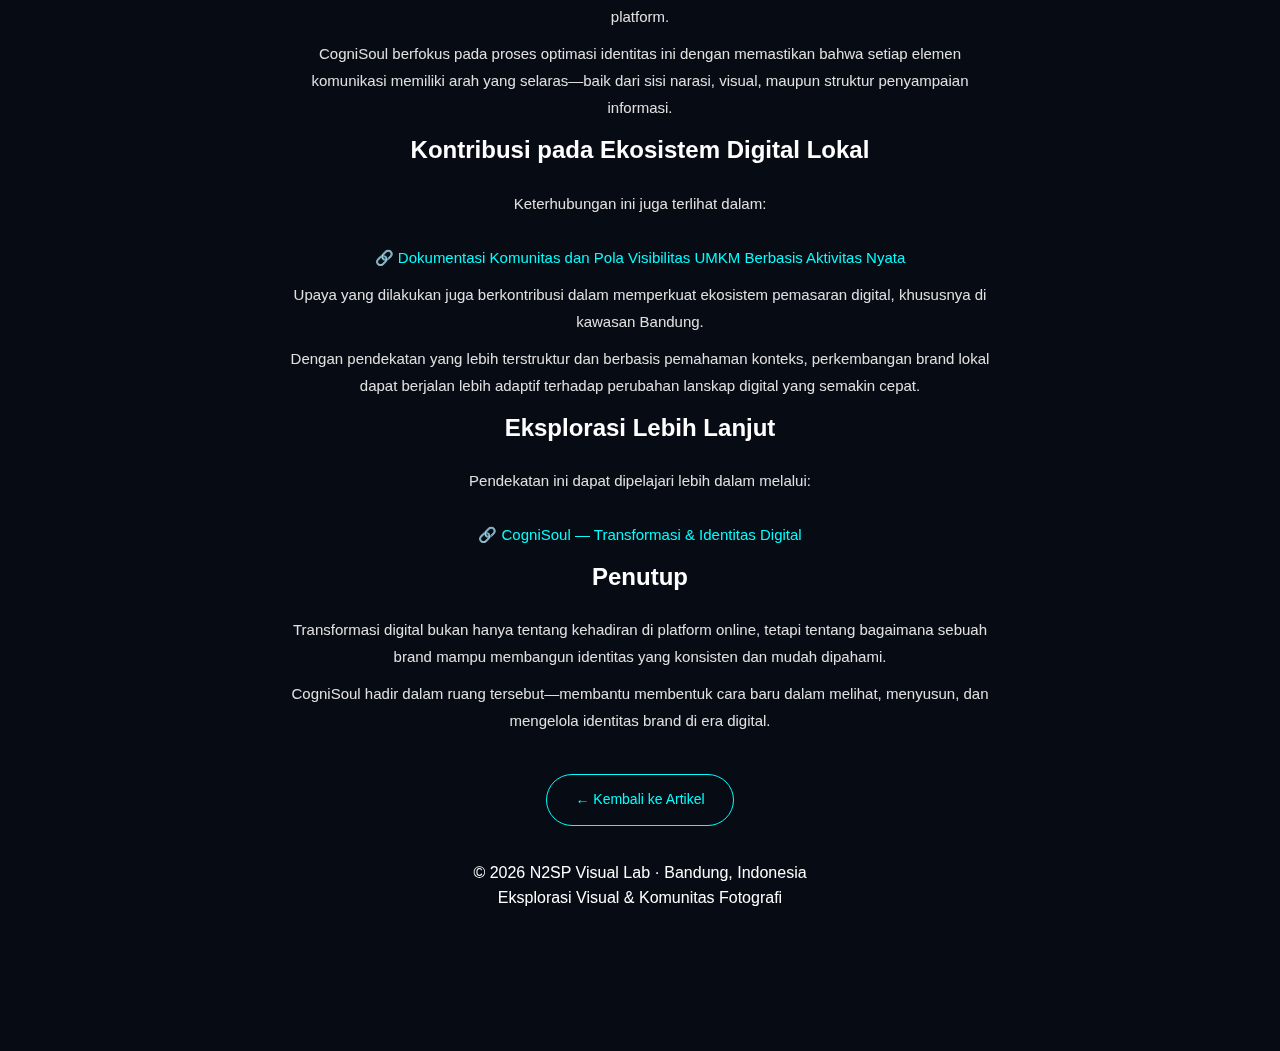
<file: artikel/cognisoul-transformasi-digital-identitas-brand-online.html>
<!DOCTYPE html> 
<html lang="id">
<head>
<meta charset="UTF-8">

<!-- META: GUEST POST / ARTIKEL EKSTERNAL -->

<meta name="viewport" content="width=device-width, initial-scale=1.0">

<title>CogniSoul: Transformasi Digital dan Penguatan Identitas Brand di Era Online</title>

<meta name="description" content="Peran CogniSoul dalam transformasi digital dan penguatan identitas brand melalui pengelolaan konten dan strategi online yang terstruktur.">

<meta name="robots" content="index, follow">

<link rel="canonical" href="https://n2sp-id.github.io/artikel/cognisoul-transformasi-digital-identitas-brand-online.html">

<link rel="icon" href="/favicon.png">
<link rel="stylesheet" href="/style.css">

<!-- Open Graph -->
<meta property="og:title" content="CogniSoul: Transformasi Digital dan Penguatan Identitas Brand di Era Online">
<meta property="og:description" content="Bagaimana CogniSoul membantu brand membangun identitas digital yang konsisten dan terstruktur.">
<meta property="og:type" content="article">
<meta property="og:url" content="https://n2sp-id.github.io/artikel/cognisoul-transformasi-digital-identitas-brand-online.html">

</head>

<body>

<nav>
  <a href="/">Home</a>
  <a href="/tentang.html">Tentang N2SP</a>
  <a href="/aktifitas.html">Aktivitas</a>
  <a href="/kolaborasi.html">Kolaborasi</a>
  <a href="/artikel/">Artikel</a>
</nav>

<div class="hero">
  <img src="/logo-n2sp.png" alt="Logo N2SP" class="logo-n2sp"> 
  <h1>Transformasi Digital & Identitas Brand</h1>
  <p class="tagline">Struktur · Konsistensi · Adaptasi</p>
</div>

<section class="container">

<img src="/assets/cognisoul-transformasi-digital.webp" alt="Transformasi Digital CogniSoul" class="content-img"> 

<p>
Transformasi digital mendorong bisnis untuk beradaptasi dengan cara baru dalam menjangkau pelanggan. 
Perubahan ini tidak hanya terjadi pada teknologi yang digunakan, tetapi juga pada cara brand membangun identitas dan berkomunikasi di ruang digital.
</p>

<p>
Dalam konteks tersebut, CogniSoul menjalankan berbagai aktivitas yang berfokus pada pengelolaan konten dan optimasi identitas brand secara online.
</p>

<h2>Adaptasi dalam Ekosistem Digital</h2>

<p>
Pendekatan ini juga berkaitan dengan:
<br><br>
🔗 <a href="pendekatan-aktivitas-dalam-visibilitas-umkm.html">
Pendekatan Berbasis Aktivitas dalam Membangun Visibilitas UMKM
</a>
</p>

<p>
Perubahan perilaku konsumen menuntut bisnis untuk lebih adaptif. Kehadiran online bukan lagi sekadar formalitas, tetapi menjadi bagian penting dari strategi komunikasi dan pemasaran.
</p>

<p>
Melalui pengelolaan konten yang terarah, setiap informasi yang dibangun memiliki tujuan yang jelas: memperkuat pemahaman audiens terhadap brand itu sendiri.
</p>

<h2>Penguatan Identitas Brand</h2>

<p>
Hal ini selaras dengan:
<br><br>
🔗 <a href="strategi-visual-google-maps.html">
Strategi Dokumentasi Visual untuk Google Maps
</a>
</p>

<p>
Salah satu tantangan utama dalam dunia digital adalah menjaga konsistensi identitas brand di berbagai platform.
</p>

<p>
CogniSoul berfokus pada proses optimasi identitas ini dengan memastikan bahwa setiap elemen komunikasi memiliki arah yang selaras—baik dari sisi narasi, visual, maupun struktur penyampaian informasi.
</p>

<h2>Kontribusi pada Ekosistem Digital Lokal</h2>

<p>
Keterhubungan ini juga terlihat dalam:
<br><br>
🔗 <a href="dokumentasi-komunitas-pola-visibilitas-umkm-berbasis-aktivitas-nyata.html">
Dokumentasi Komunitas dan Pola Visibilitas UMKM Berbasis Aktivitas Nyata
</a>
</p>

<p>
Upaya yang dilakukan juga berkontribusi dalam memperkuat ekosistem pemasaran digital, khususnya di kawasan Bandung.
</p>

<p>
Dengan pendekatan yang lebih terstruktur dan berbasis pemahaman konteks, perkembangan brand lokal dapat berjalan lebih adaptif terhadap perubahan lanskap digital yang semakin cepat.
</p>

<h2>Eksplorasi Lebih Lanjut</h2>

<p>
Pendekatan ini dapat dipelajari lebih dalam melalui:
<br><br>
🔗 <a href="https://cognisoul.my.id" target="_blank">
CogniSoul — Transformasi & Identitas Digital
</a>
</p>

<h2>Penutup</h2>

<p>
Transformasi digital bukan hanya tentang kehadiran di platform online, tetapi tentang bagaimana sebuah brand mampu membangun identitas yang konsisten dan mudah dipahami.
</p>

<p>
CogniSoul hadir dalam ruang tersebut—membantu membentuk cara baru dalam melihat, menyusun, dan mengelola identitas brand di era digital.
</p>

<!-- BACK -->
<p style="margin-top:40px;">
<a href="/artikel/" class="btn">← Kembali ke Artikel</a>
</p>

</section>

<footer>
© 2026 N2SP Visual Lab · Bandung, Indonesia<br>
Eksplorasi Visual & Komunitas Fotografi
</footer>

</body>
</html>
</file>
<file: style.css>
/* =========================
   RESET
========================= */

* {
  box-sizing: border-box;
}

html {
  scroll-behavior: smooth;
}

body {
  margin: 0;
  padding-top: 100px; /* FIX NAV KETIMPA */
  line-height: 1.6;
  font-family: -apple-system, BlinkMacSystemFont, "Segoe UI", Roboto, Arial, sans-serif;
  color: #ffffff;
  text-align: center;
  background-color: #070b14;
  overflow-x: hidden;
}

body {
  padding-bottom: 140px;
}


/* =========================
   GLOBAL IMAGE
========================= */

img {
  max-width: 100%;
  height: auto;
}

/* =========================
   BACKGROUND SYSTEM
========================= */

body::before {
  content: "";
  position: fixed;
  inset: 0;
  z-index: -2;
  pointer-events: none;

  background:
    repeating-radial-gradient(circle at center,
      rgba(0,255,255,0.12) 0px,
      rgba(0,255,255,0.12) 1px,
      transparent 1px,
      transparent 120px),
    repeating-conic-gradient(from 0deg,
      rgba(0,255,255,0.18) 0deg,
      rgba(0,255,255,0.18) 1deg,
      transparent 1deg,
      transparent 30deg);

  animation: rotateSystem 60s linear infinite;
}

body::after {
  content: "";
  position: fixed;
  inset: 0;
  z-index: -3;
  pointer-events: none;
  background: radial-gradient(circle at center, rgba(0,200,255,0.15), transparent 70%);
}

html::before {
  content: "";
  position: fixed;
  inset: 0;
  z-index: -4;
  background: url("assets/background.jpg") center/cover no-repeat;
  opacity: 0.25;
  filter: blur(2px);
}

@keyframes rotateSystem {
  from { transform: rotate(0deg); }
  to { transform: rotate(360deg); }
}

/* =========================
   NAVIGATION (FIXED)
========================= */

nav {
  position: fixed;
  top: 20px;
  left: 50%;
  transform: translateX(-50%);
  z-index: 1000;

  padding: 15px 25px;
  max-width: 900px;
  width: calc(100% - 40px);

  background: rgba(0,0,0,0.5);
  border: 1px solid rgba(0,255,255,0.2);
  border-radius: 20px;

  backdrop-filter: blur(10px);
  box-shadow: 0 0 20px rgba(0,255,255,0.08);
}

nav a {
  margin: 0 18px;
  font-size: 16px;
  color: #cccccc;
  text-decoration: none;
  transition: 0.3s ease;
}

nav a:hover {
  color: #00ffff;
  text-shadow: 0 0 8px #00ffff;
}

/* =========================
   BOTTOM NAVIGATION (FIXED)
========================= */

.bottom-nav {
  position: fixed;
  bottom: 20px;
  left: 50%;
  transform: translateX(-50%);
  z-index: 1000;

  padding: 10px 15px;
  max-width: 500px;
  width: calc(100% - 40px);

  display: flex;
  flex-direction: column; /* boleh column */
  align-items: center;
  gap: 6px;

  background: rgba(0,0,0,0.5);
  border: 1px solid rgba(0,255,255,0.2);
  border-radius: 20px;

  backdrop-filter: blur(10px);
  box-shadow: 0 0 20px rgba(0,255,255,0.08);
}

.bottom-nav {
  top: auto !important;   /* 🔥 ini kunci */
  bottom: 20px;
}

/* H1 kecil biar nggak gede */
.bottom-nav h1 {
  font-size: 12px;
  margin: 0;
  color: #00ffff;
}

/* WRAPPER MENU (INI KUNCI 🔥) */
.bottom-nav .menu {
  display: flex;
  justify-content: space-around;
  width: 100%;
}

/* LINK */
.bottom-nav a {
  font-size: 18px;
  text-align: center;
  color: #cccccc;
  text-decoration: none;
}

/* hover */
.bottom-nav a:hover {
  color: #00ffff;
  text-shadow: 0 0 8px #00ffff;
}

/* =========================
   NAV LINKS
========================= */

nav a {
  font-size: 13px;
  color: #cccccc;
  text-decoration: none;
  text-align: center;
  transition: 0.3s ease;
}

/* hover effect */
nav a:hover {
  color: #00ffff;
  text-shadow: 0 0 8px #00ffff;
}

/* =========================
   CONTAINER
========================= */

.container {
  max-width: 1100px;
  margin: auto;
  padding: 24px;
}

/* container bawah */
.container.bottom {
  margin-bottom: 140px; /* aman dari nav */
}
/* =========================
   HERO
========================= */

.hero {
  padding: 60px 20px 20px;
}

.hero h1 {
  font-size: 38px;
  background: linear-gradient(90deg,#00ffff,#00ff99);
  -webkit-background-clip: text;
  -webkit-text-fill-color: transparent;
  margin-bottom: 15px;
}

.hero p {
  opacity: .85;
}

/* =========================
   TYPOGRAPHY
========================= */

h1, h2, h3 {
  margin: 0;
}

h2 {
  margin-bottom: 20px;
  transition: 0.3s ease;
}

h2:hover {
  transform: scale(1.05);
  text-shadow: 0 0 10px #00ffff;
}

h3 {
  font-size: 20px;
  margin-bottom: 10px;
  background: linear-gradient(90deg,#00ffff,#00ff99);
  -webkit-background-clip: text;
  -webkit-text-fill-color: transparent;
}

p {
  font-size: 15px;
  color: #e0e0e0;
  margin: 10px auto;
  line-height: 1.8;
  max-width: 700px;
}

/* =========================
   LINK
========================= */

a {
  color: #00ffff;
  text-decoration: none;
  transition: 0.3s ease;
}

a:hover {
  color: #ffffff;
}

/* =========================
   GRID
========================= */

.grid-2 {
  display: grid;
  grid-template-columns: 1fr 1fr;
  gap: 30px;
  margin-top: 40px;
}

@media (max-width: 768px) {
  .grid-2 {
    grid-template-columns: 1fr;
  }

  nav {
    padding: 12px;
  }

  nav a {
    display: inline-block;
    margin: 8px 10px;
    font-size: 14px;
  }
}

/* =========================
   CARD
========================= */

.card {
  background: rgba(255,255,255,0.02);
  border: 1px solid rgba(0,255,255,0.2);
  border-radius: 16px;
  padding: 30px;
  margin-top: 15px;
  transition: 0.3s ease;
  backdrop-filter: blur(10px);
}

.card:hover {
  transform: translateY(-5px);
  border-color: #00ffff;
  box-shadow: 0 0 25px rgba(0,255,255,0.2);
}

/* =========================
   SECTION
========================= */

.section {
  margin: 40px auto 0;
  padding: 25px 20px;
}

.section + .section {
  border-top: 1px solid rgba(255,255,255,0.05);
}

/* =========================
   BUTTON
========================= */

.btn {
  display: inline-block;
  padding: 12px 28px;
  border: 1px solid #00ffff;
  color: #00ffff;
  border-radius: 30px;
  font-size: 14px;
  transition: 0.3s ease;
}

.btn:hover {
  background: #00ffff;
  color: #000;
  box-shadow: 0 0 20px rgba(0,255,255,0.6);
}

.btn.secondary {
  border-color: #00ff99;
  color: #00ff99;
}

.btn.secondary:hover {
  background: #00ff99;
  color: #000;
  box-shadow: 0 0 20px rgba(0,255,255,0.6); 
}

/* =========================
   CONTACT
========================= */

.contact-link {
  display: block;
  margin: 12px 0;
  padding: 12px;
  border-radius: 10px;
  background: rgba(255,255,255,0.03);
  transition: 0.3s;
}

.contact-link:hover {
  background: rgba(0,255,255,0.1);
  transform: translateX(5px);
}

/* =========================
   LOGO SCROLL
========================= */

.logo-section {
  overflow: hidden;
  padding: 50px 0;
  margin-top: 50px;
  mask-image: linear-gradient(to right, transparent, black 10%, black 90%, transparent);
}

.logo-track {
  display: flex;
  align-items: center;
  gap: 80px;
  width: max-content;
  animation: scrollLogo 60s linear infinite;
  will-change: transform;
}

.logo-track img {
  height: 150px;
  opacity: 0.75;
  filter: grayscale(100%);
  transition: 0.3s;
}

.logo-track img:hover {
  opacity: 1;
  filter: grayscale(0%);
  transform: scale(1.08);
}

@keyframes scrollLogo {
  from { transform: translateX(0); }
  to { transform: translateX(-50%); }
}

/* =========================
   BANNER
========================= */

.banner {
  text-align: center;
  padding: 80px 20px;
}

#logo-rotator {
  display: block;
  max-width: 280px;
  max-height: 60px;
  margin: 40px auto;
  object-fit: contain;
}
/* =========================
   IMAGE
========================= */

.profile-img {
  width: 160px;
  border-radius: 50%;
  margin-top: 20px;
  border: 2px solid #00ffff;
  box-shadow: 0 0 20px rgba(0, 255, 255, 0.4);
}

.hero-img {
  margin: 20px auto;
  display: block;
  border-radius: 100%;
}

.content-img {
  margin: 30px auto 10px;
  display: block;
  border-radius: 12px;
  max-width: 300px;   /* batas maksimal ukuran */
  width: 100%;        /* biar responsif */
  height: auto;       /* jaga rasio */
}

.logo-n2sp {
  width: 160px;
  border-radius: 50%;
  margin-top: 20px;
  border: 2px solid #00ffff;
  box-shadow: 0 0 20px rgba(0, 255, 255, 0.4);
}

/* =========================
   INSTAGRAM
========================= */

.instagram-grid {
  display: grid;
  grid-template-columns: repeat(2, 1fr); /* 🔥 jadi 2 kolom */
  gap: 15px;
}
/* WRAPPER */
.ig-item {
  width: 100%;
  overflow: hidden;
}

/* PAKSA EMBED */
.instagram-media {
  min-width: 0 !important;
  width: 100% !important;
  max-width: 100% !important;
}

/* PENTING BANGET 🔥 */
.instagram-grid blockquote {
  margin: 0 auto !important;
}

.ig-frame {
  aspect-ratio: 1/1; /* kotak kayak IG */
  overflow: hidden;
  border-radius: 12px;
  position: relative;
}

/* Paksa isi penuh lalu dipotong */
.ig-frame iframe {
  width: 100% !important;
  height: 100% !important;
  transform: scale(1.4) translateY(-30px);
  transform-origin: top center; 
}

/* TABLET */
@media (min-width: 768px) {
  .ig-frame iframe {
    transform: scale(1.5) translateY(-40px);
  }
}

/* LAPTOP / DESKTOP 🔥 */
@media (min-width: 1024px) {
  .ig-frame iframe {
    transform: scale(1.6) translateY(-50px);
  }
}

/* HP */
@media (max-width: 768px) {
  .instagram-grid {
    grid-template-columns: 2fr;
    transform: scale(1.2) translateY(-30px); 
  }
}

/* =========================
   G-LOOP MODULE (SAFE ADD-ON)
========================= */

.gloop-cinematic {
  padding: 80px 20px;
  max-width: 1100px;
  margin: auto;
  text-align: center;
}

.gloop-title {
  font-size: 32px;
  margin-bottom: 20px;
  color: #00ffff;
  letter-spacing: 2px;
}

.gloop-card {
  background: rgba(255,255,255,0.03);
  border: 1px solid rgba(0,255,255,0.2);
  padding: 20px;
  border-radius: 14px;
  margin: 20px auto;
  backdrop-filter: blur(10px);
}

.gloop-flow {
  display: flex;
  flex-wrap: wrap;
  justify-content: center;
  gap: 15px;
  margin: 30px 0;
}

.gloop-node {
  background: rgba(10,10,20,0.9);
  border: 1px solid rgba(0,255,255,0.25);
  padding: 15px;
  border-radius: 10px;
  min-width: 140px;
  position: relative;
}

.gloop-node::after {
  content: "→";
  position: absolute;
  right: -12px;
  top: 50%;
  transform: translateY(-50%);
  color: #00ffff;
}

.gloop-node:last-child::after {
  display: none;
}

.gloop-cta {
  display: inline-block;
  margin-top: 15px;
  padding: 10px 18px;
  background: linear-gradient(90deg,#00ffff,#00ff99);
  color: #000;
  border-radius: 25px;
  text-decoration: none;
  font-weight: bold;
}
/* HOVER YOUTUBE */
.social-links a.youtube:hover .social-icon {
  fill: #ff0000;
}

video {
  width: 100%;
  border-radius: 12px;
  outline: none;
}

video::-webkit-media-controls {
  filter: brightness(0.9) contrast(1.1);
}
</file>
